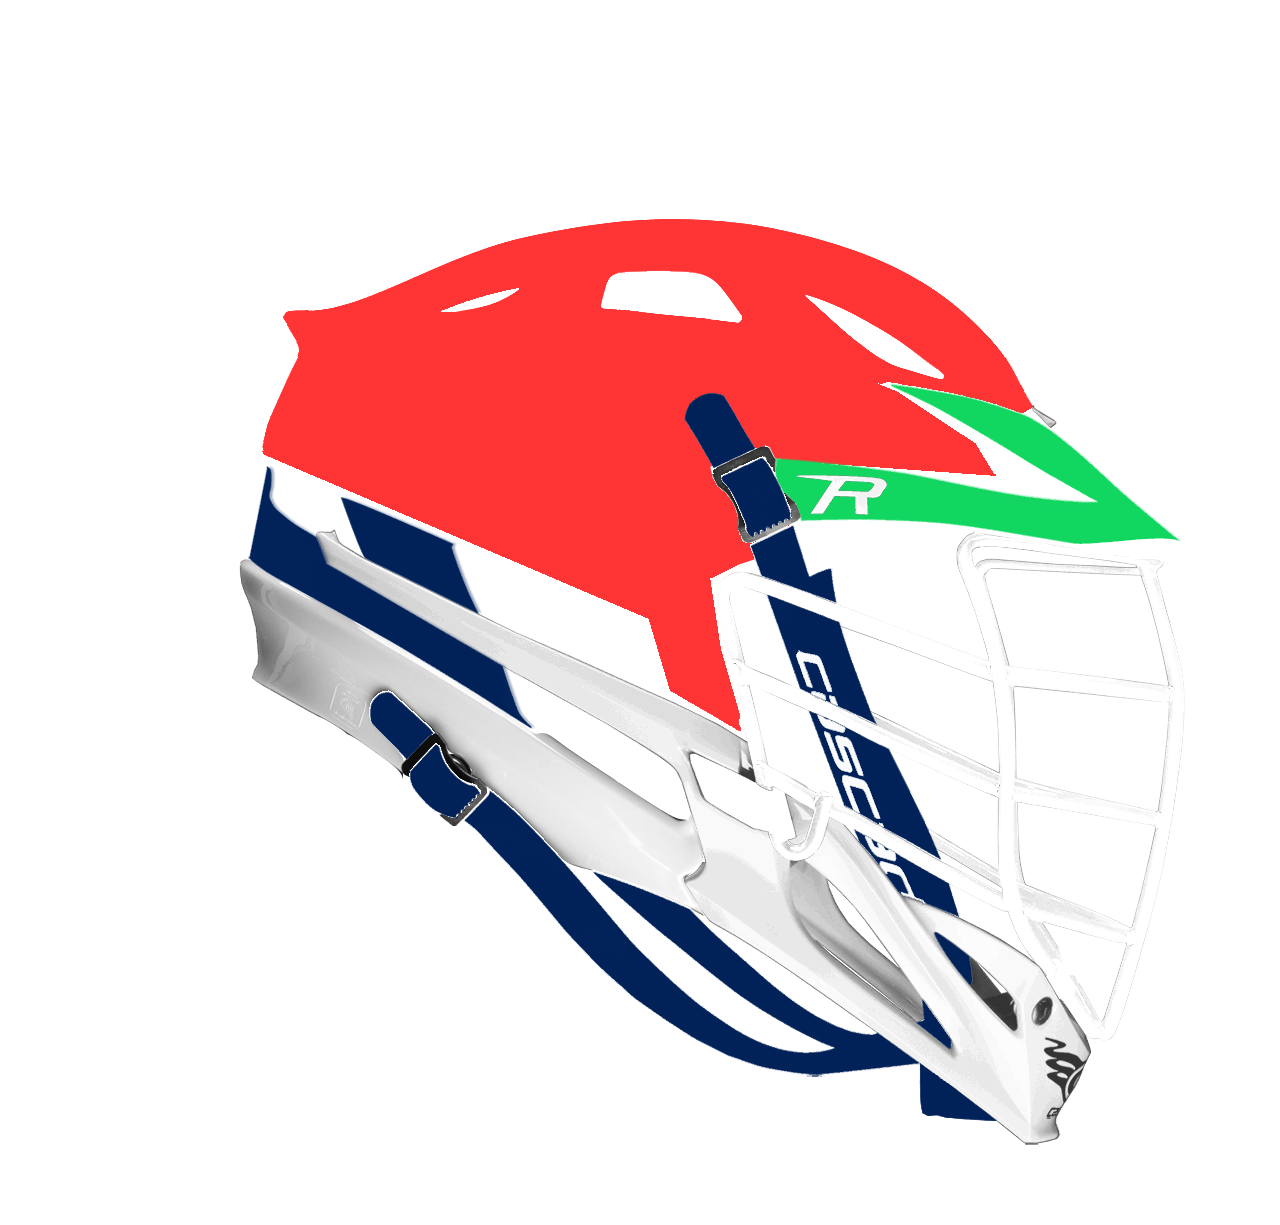
<file: index.html>
<!DOCTYPE html5>
  <head>
	  <meta charset="UTF-8" />
	  <meta name="viewport" content="width=device-width, user-scalable=no">
		<link rel="stylesheet" href="http://maxcdn.bootstrapcdn.com/bootstrap/3.3.5/css/bootstrap.min.css">
		<link rel="stylesheet" type="text/css" href="../style.css">
	  <title>HOME | HELMET WRAP CUSTOMIZER</title>
  </head>
  <body id="designframe">
		<a href="views/customizer.html"><h1>ENTER CUSTOMIZER HERE</h1></a>
    <canvas id="btnBlack" width="75" height="75"></canvas>
			<div clas="row">
				<div class="col-md-2"></div>
				<div class="col-sm-8">
					<img src="images/SPLASH_img.png" />
				</div>
				<div class="col-md-2"></div>	
			</div>
		</div>

		<script src="https://ajax.googleapis.com/ajax/libs/jquery/1.11.3/jquery.min.js"></script>
		<script src="http://maxcdn.bootstrapcdn.com/bootstrap/3.3.5/js/bootstrap.min.js"></script>
		<script type="text/javascript" src="../js/custom.js"></script>
		<script type="text/javascript" src="../js/custom-buttons.js"></script>

  </body>
</html>
</file>
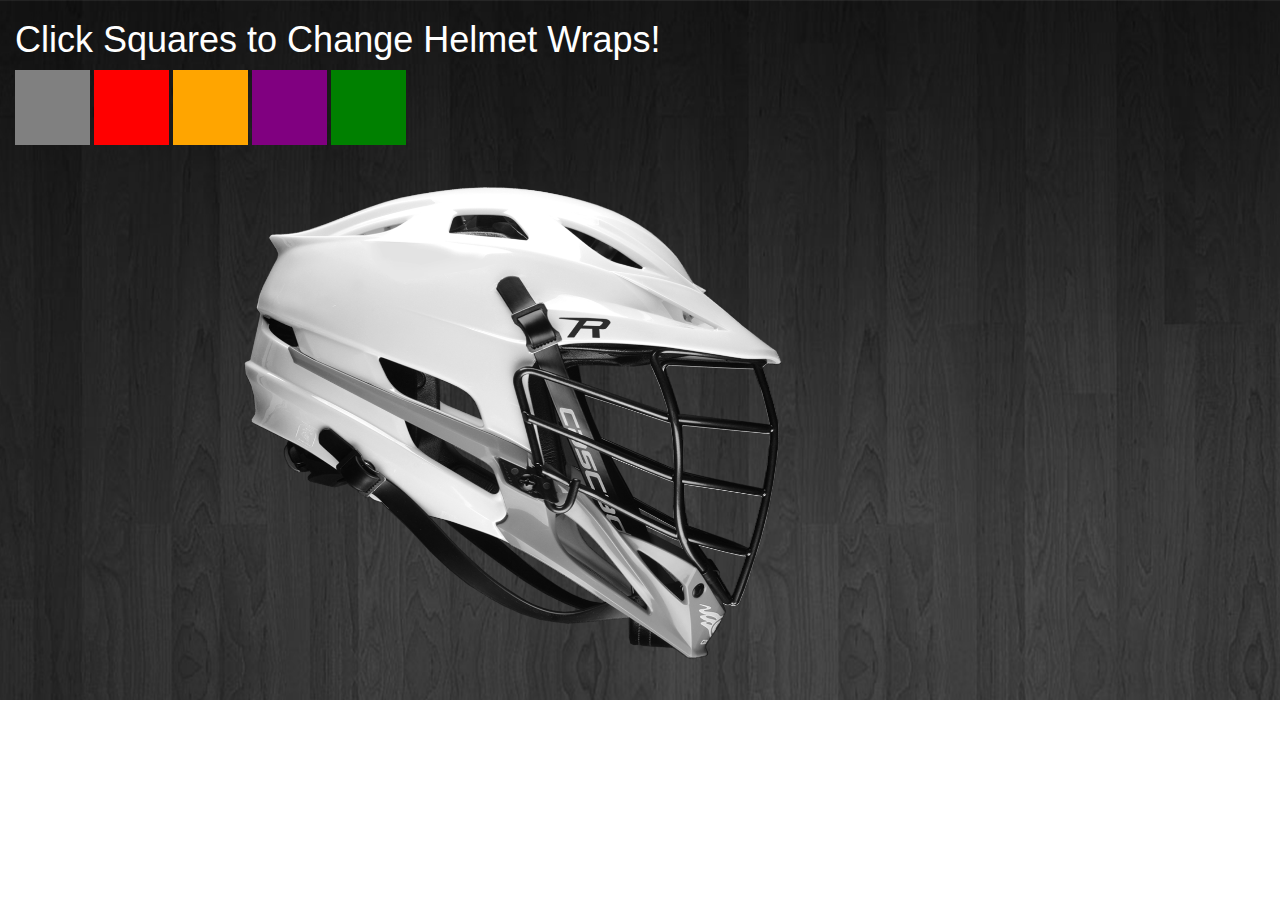
<file: views/customizer.html>
<!DOCTYPE html5>
  <head>
    <meta charset="UTF-8" />
    <meta name="viewport" content="width=device-width, user-scalable=no">
		<link rel="stylesheet" href="http://maxcdn.bootstrapcdn.com/bootstrap/3.3.5/css/bootstrap.min.css">
		<link rel="stylesheet" type="text/css" href="../style.css">
    <title>HOME | HELMET WRAP CUSTOMIZER</title>
  </head>
    <body id="designframe">
				<div class="container-fluid" id="helmetTemplate"> <!-- BEGIN CONTAINER --> 
					<span>
						<h1>Click Squares to Change Helmet Wraps!</h1>
						<canvas id="btnWrap01" width="75" height="75"></canvas>
						<canvas id="btnWrap02" width="75" height="75"></canvas>
						<canvas id="btnWrap03" width="75" height="75"></canvas>
						<canvas id="btnWrap04" width="75" height="75"></canvas>
						<canvas id="btnWrap06" width="75" height="75"></canvas>
					</span></br>
					<div clas="row">
						<div class="col-md-2"></div>
						<div class="col-sm-8">
							<canvas id="customHelmet" width="550" height="550"></canvas>
						</div>
						<div class="col-md-2"></div>	
					</div>
				</div> <!-- ====================END CONTAINER======================== -->
		<script src="https://ajax.googleapis.com/ajax/libs/jquery/1.12.4/jquery.min.js""></script>
		<script src="http://maxcdn.bootstrapcdn.com/bootstrap/3.3.5/js/bootstrap.min.js"></script>
		<script type="text/javascript" src="../js/custom.js"></script>
		<script type="text/javascript" src="../js/custom-buttons.js"></script>

  </body>
</html>
</file>
<file: style.css>
h1{
  color: white;
  font-family: sans-serif;
}
h2{
  color: white;
  font-family: sans-serif;
}
h3{
  color:white;
  font-family: sans-serif; 
  text-align: center;
  font-size:48px;
}

#next {
	color:white;
}

#helmet {
  background-image: url("images/bgFRAME.png");
  background-repeat: repeat;
  background-color: black;
}

#helmetTemplate {
  background-image: url("images/DesignBG.png");
	background-repeat: repeat;
}

#customHelmet {
  /*margin-left: -220px;*/
}

img#visorUI {
	position: absolute;
  left: 1450px;
  top: 200px;
}

img#maskUI {
  position: absolute;
  left: 1075px;
  top: 200px;
}

img#panelUI {
    position: absolute;
    left: 1450px;
    top: 600px;
}

img#strapUI {
  position: absolute;
  left: 1550px;
  top: 400px;
}

img#chinUI {
	position: absolute;
  left: 1075px;
  top: 575px;
}

img#wrapUI {
  position: absolute;
  left: 1200px;
  top: 350px;
}
</file>
